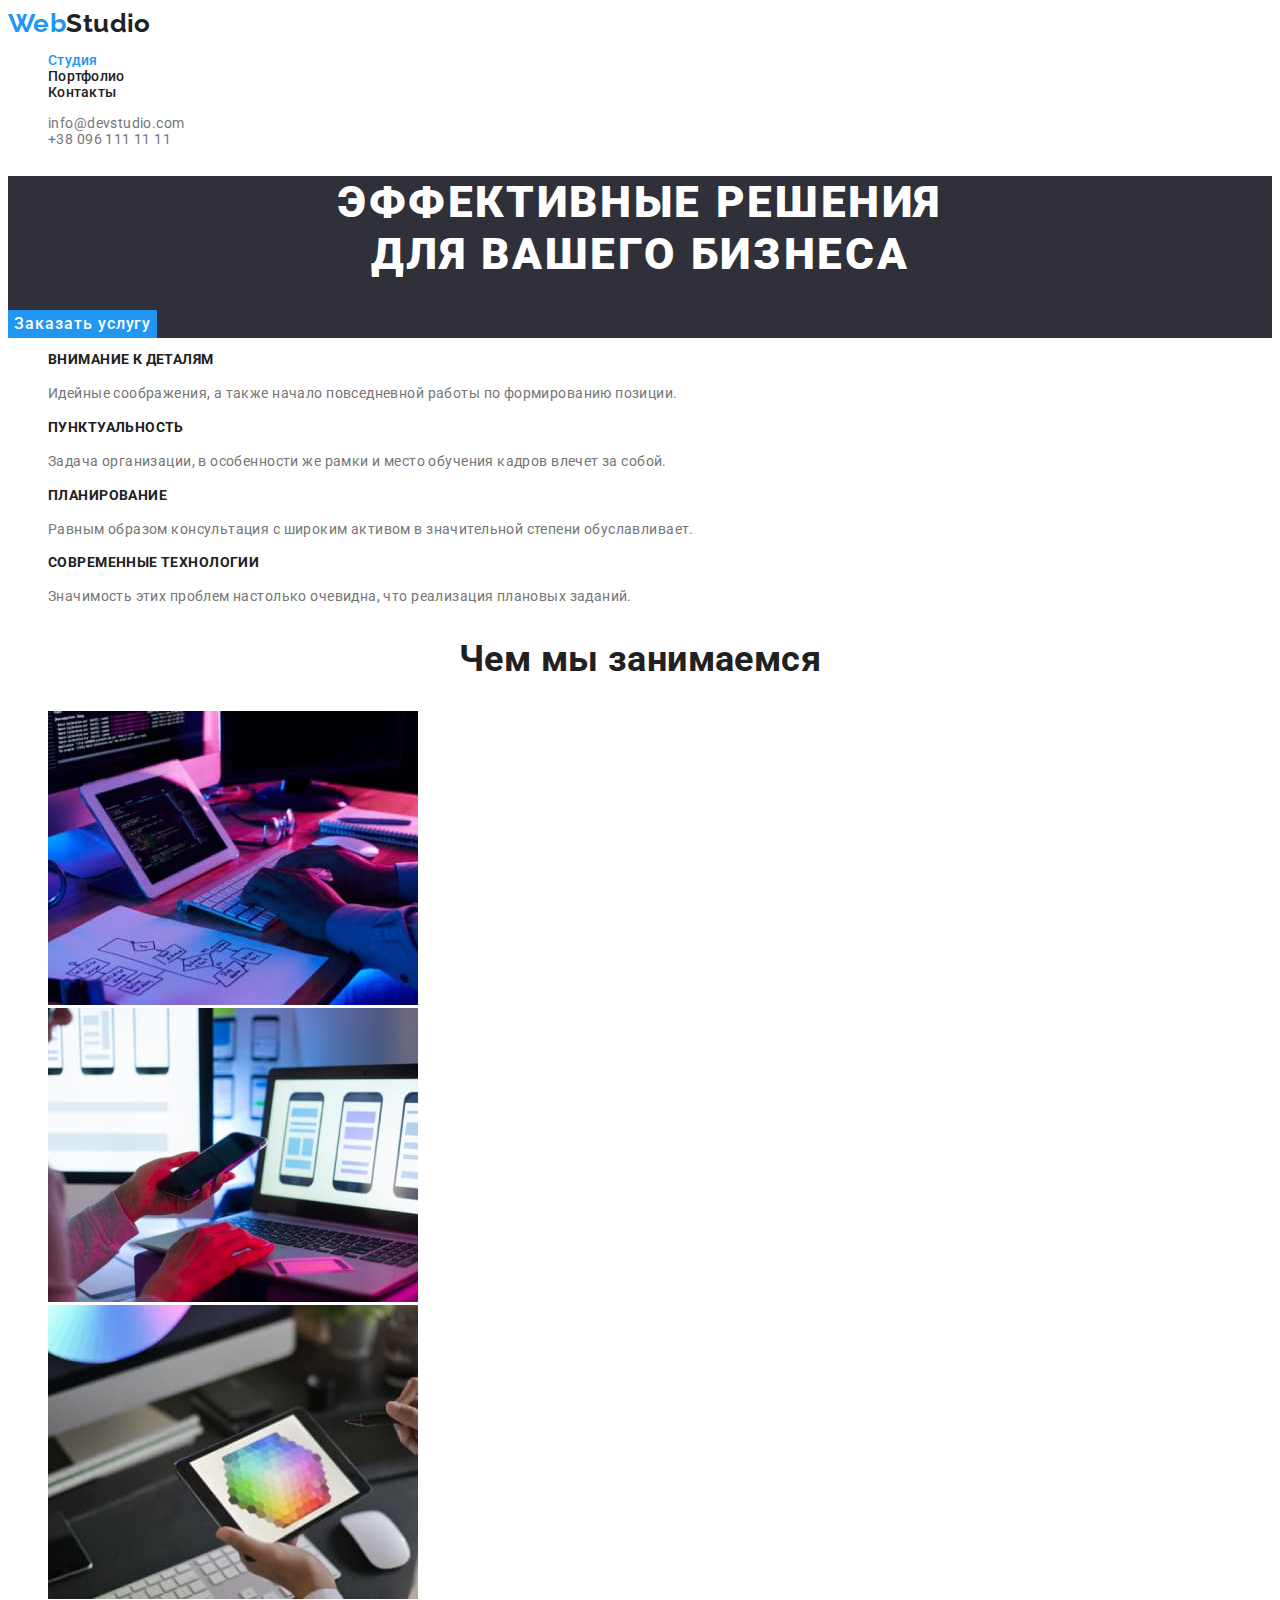
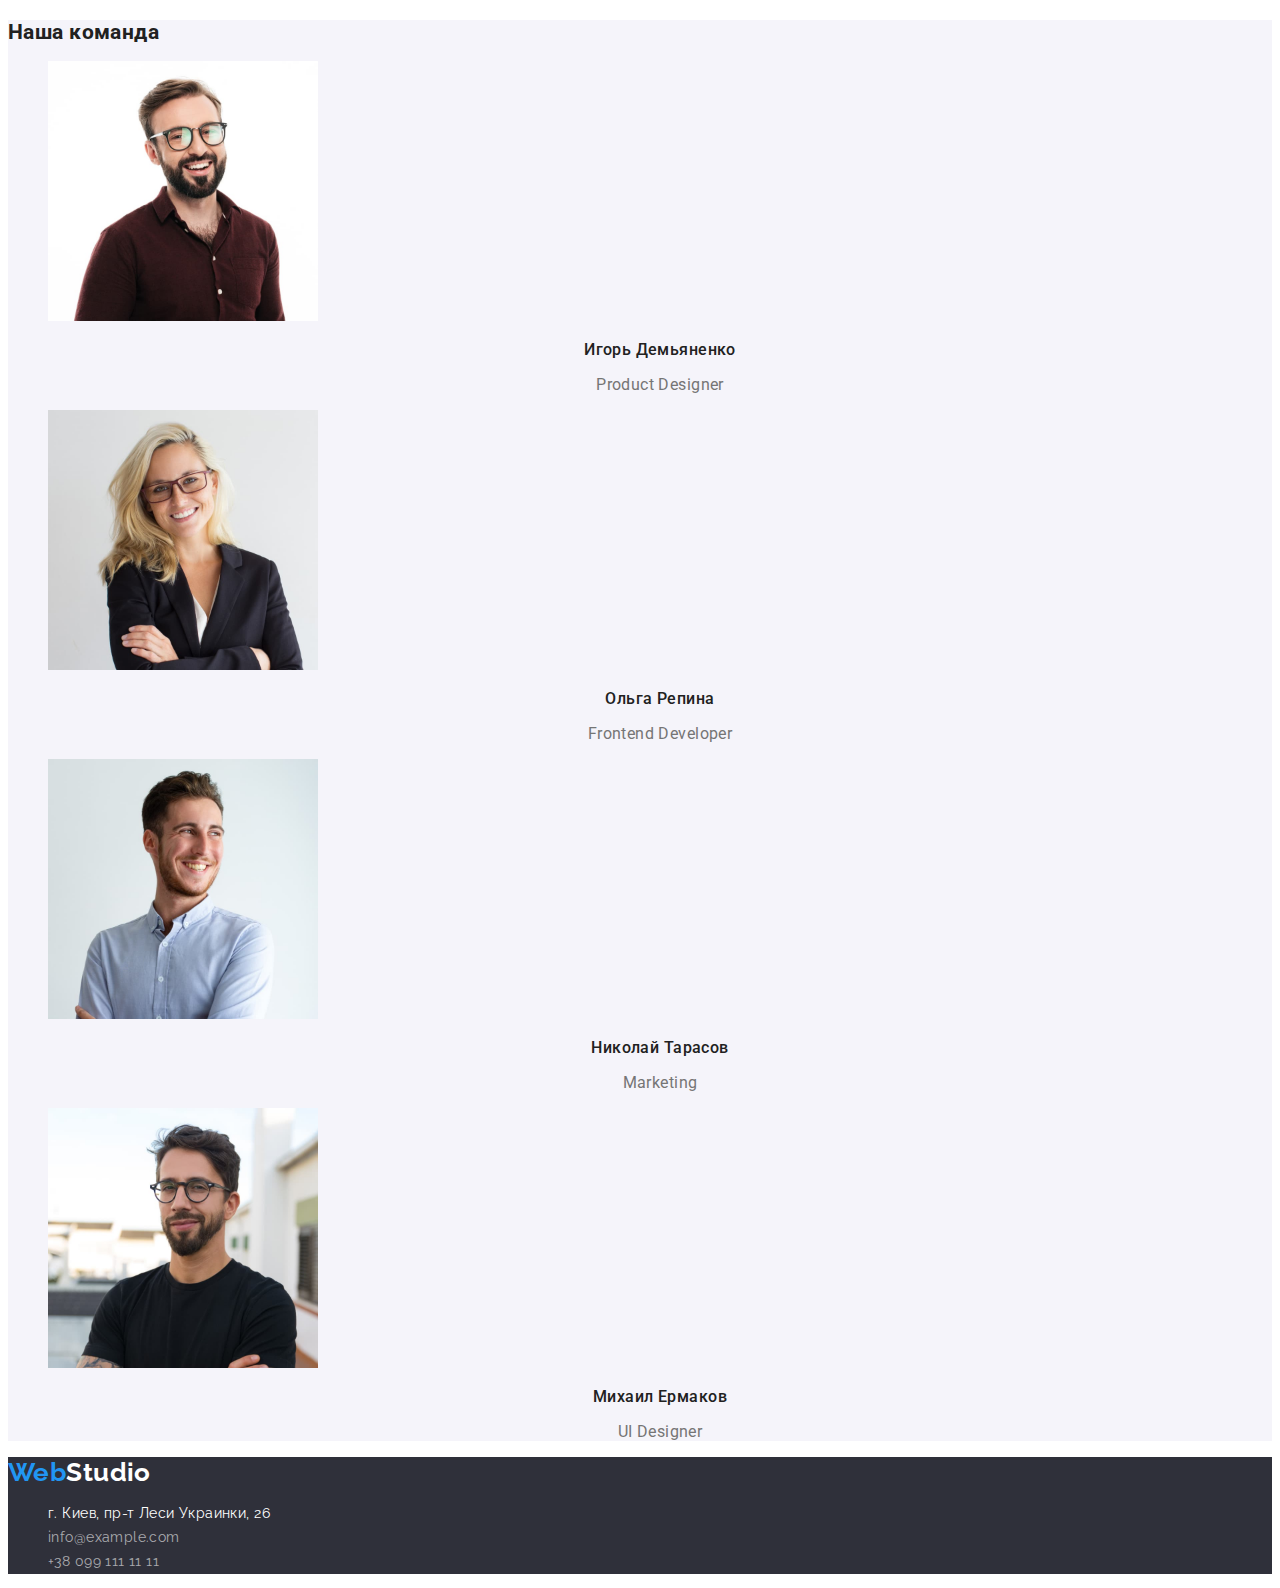
<file: index.html>
<!DOCTYPE html>
<html lang="ru">
<head>
    <meta charset="UTF-8">
    <meta http-equiv="X-UA-Compatible" content="IE=edge">
    <meta name="viewport" content="width=device-width, initial-scale=1.0">
    <link rel="preconnect" href="https://fonts.googleapis.com">
    <link rel="preconnect" href="https://fonts.gstatic.com" crossorigin>
    <link href="https://fonts.googleapis.com/css2?family=Raleway:wght@700&family=Roboto:wght@400;500;700;900&display=swap" rel="stylesheet">
    <title>Студия</title>
    <link rel="stylesheet" href="./css/styles.css">
</head>
<body>
    

    <header class="header">
        <nav class="header-nav">
        <a href="/" class="header-logo">Web<span class="header-logo2">Studio</span></a>
           <ul class="header-nav-list list">
                <li class="header-item"><a href="./index.html" class="header-nav-link link current">Студия</a></li>
                <li class="header-item"><a href="./portfolio.html" class="header-nav-link link ">Портфолио</a></li>
                <li class="header-item"><a href="" class="header-nav-link link">Контакты</a></li>
            </ul>
        </nav>

        <ul class="header-list list">
            <li class="header-item"><a href="mailto:info@devstudio.com" class="header-contact link">info@devstudio.com</a></li>
            <li class="header-item"><a href="tel:+380961111111" class="header-contact link">+38 096 111 11 11</a></li>
        </ul>

    </header>

    <main>
        <section class="hero">
            <h1 class="hero-title">Эффективные решения <br> для вашего бизнеса</h1>
            <button type="button" class="hero-btn btn">Заказать услугу</button>
        </section>
    
        <section class="advantages">
            <h2 class="visually-hidden">Наши преимущества</h2>
        <ul class="advantages-list">
            <h3 class="advantages-list-headers">Внимание к деталям</h3>
            <p class="advantages-list-text">Идейные соображения, а также начало повседневной работы по формированию позиции.</p>
            <li class="advantages-item list">
            </li>
            <h3 class="advantages-list-headers">Пунктуальность</h3>
            <p class="advantages-list-text">Задача организации, в особенности же рамки и место обучения кадров влечет за собой.</p>
            <li class="advantages-item list">
            </li>
            <h3 class="advantages-list-headers">Планирование</h3>
            <p class="advantages-list-text">Равным образом консультация с широким активом в значительной степени обуславливает.</p>
            <li class="advantages-item list">
            </li>
            <li class="advantages-item list">
                <h3 class="advantages-list-headers">Современные технологии</h3>
                <p class="advantages-list-text">Значимость этих проблем настолько очевидна, что реализация плановых заданий.</p>
            </li>
        </ul>
        </section>
        

        <section class="whatwedo">
            <h2 class="whatwedo-title">Чем мы занимаемся</h2>
            <ul class="whatwedo-list list">
                <li class="whatwedo-item" ><img src="./images/actions1.jpg" alt="Десктопные приложения" width="370"></li>
                <li class="whatwedo-item" ><img src="./images/actions2.jpg" alt="Мобильные приложения" width="370"></li>
                <li class="whatwedo-item" ><img src="./images/actions3.jpg" alt="Дизайнерские решения" width="370"></li>
            </ul>
        </section>
     

        <section class="team">
            <h2 class="team-title">Наша команда</h2>
            <ul class="team-list">
                <li class="team-list list">
                    <div class="team-description">
                    <img src="./images/team1.jpg" alt="Дизайнер" width="270">
                    <h3 class="team-list-header">Игорь Демьяненко</h3>
                    <p class="team-list-text">Product Designer</p>
                    </div>
                </li>
                <li class="team-list list">
                    <div class="team-description">
                    <img src="./images/team2.jpg" alt="Разработчик" width="270">
                    <h3 class="team-list-header">Ольга Репина</h3>
                    <p class="team-list-text">Frontend Developer</p>
                    </div>
                </li>
                <li class="team-list list">
                    <div class="team-description">
                    <img src="./images/team3.jpg" alt="Маркетолог" width="270">
                    <h3 class="team-list-header">Николай Тарасов</h3>
                    <p class="team-list-text">Marketing</p>
                    </div>
                </li>
                <li class="team-list list">
                    <div class="team-description">
                    <img src="./images/team4.jpg" alt="UI дизайнер" width="270">
                    <h3 class="team-list-header">Михаил Ермаков</h3>
                    <p class="team-list-text">UI Designer</p>
                    </div>
                </li>
            </ul>
        </section>
    </main>
    
        <footer class="footer">
    
                <a href="/" class="footer-logo">Web<span class="footer-logo2">Studio</span></a>
                <address>
                    <ul class="footer-list list">
                        <li class="footer-item"><a href="https://goo.gl/maps/zTZSHsierRrtgQWT7" target="_blank" rel="noopener noindex nofollow" class="footer-link address">г. Киев, пр-т Леси Украинки, 26 </a></li>
                        <li class="footer-item contact"><a href="mailto:info@example.com" class="footer-link contact">info@example.com</a></li>
                        <li class="footer-item"><a href="tel:+380991111111" class="footer-link contact">+38 099 111 11 11</a></li>
                    </ul>
                </address>
            

        </footer>
</body>
</html>
</file>
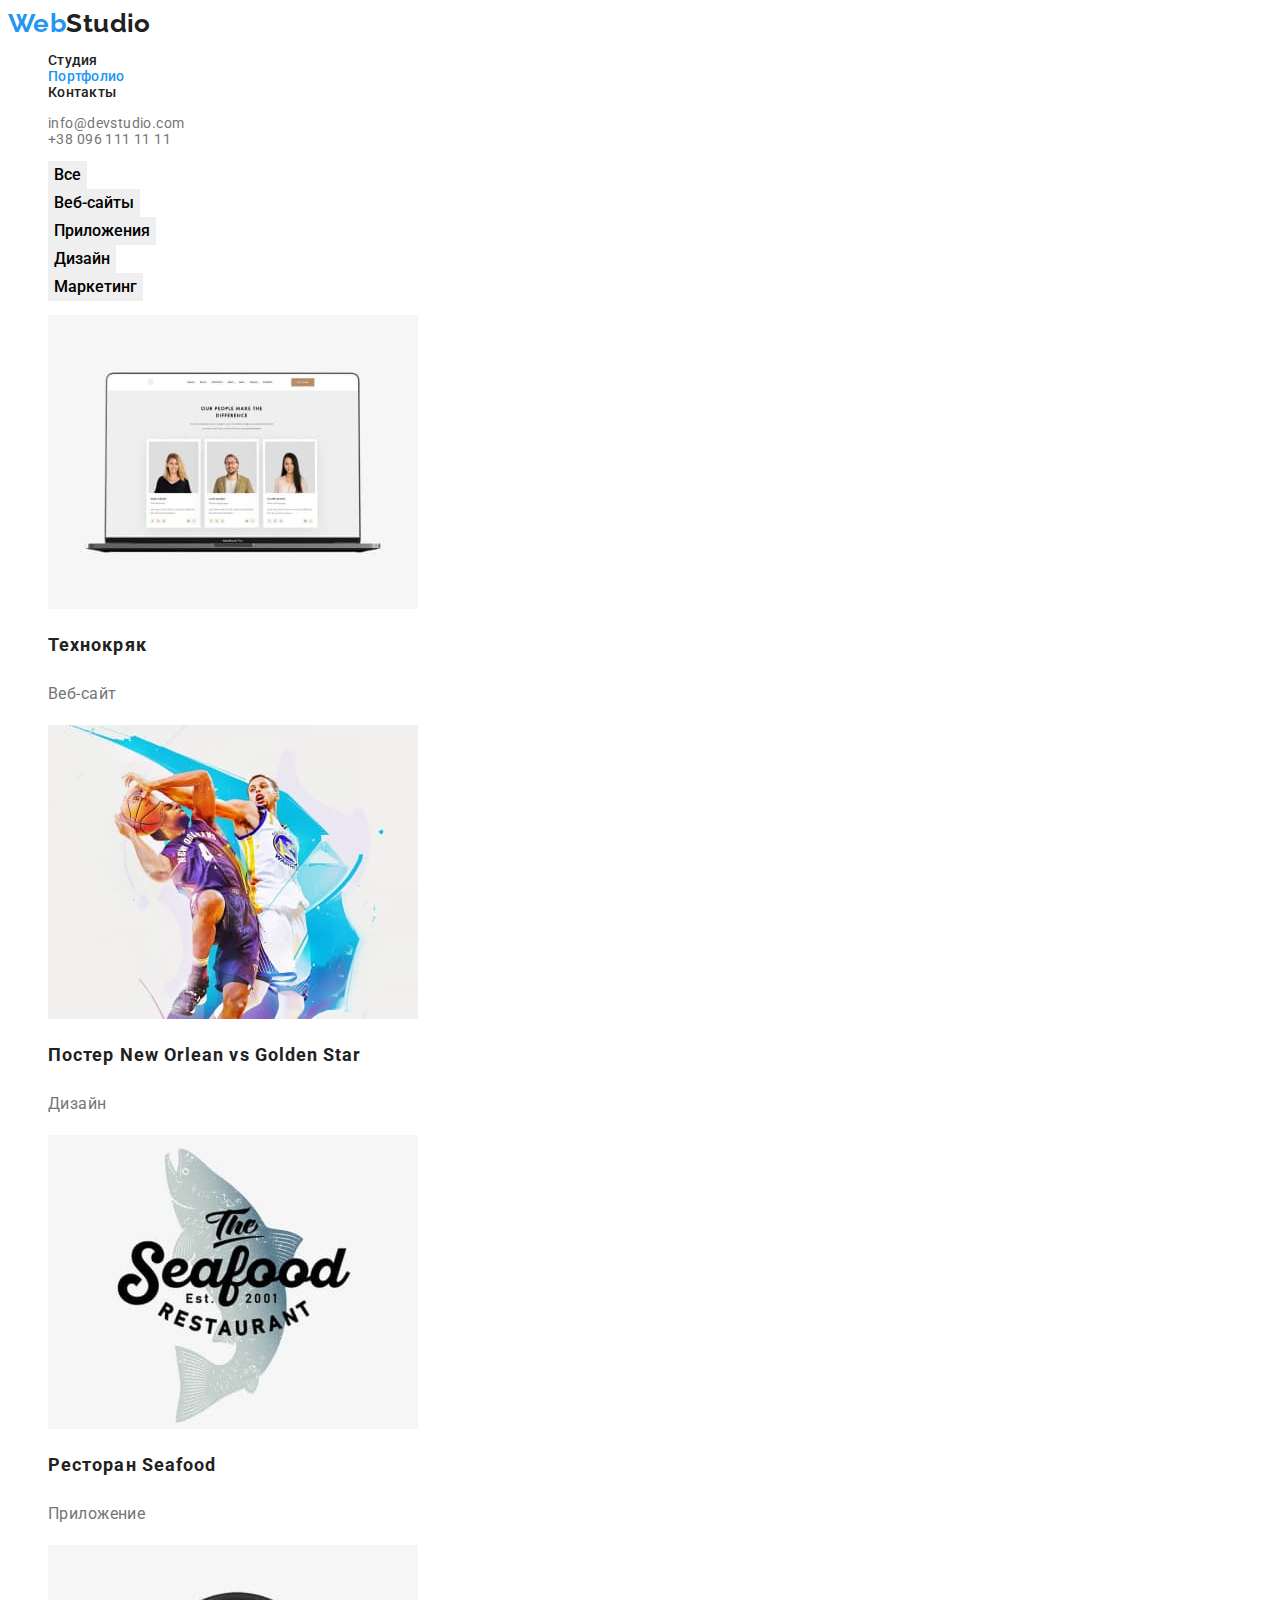
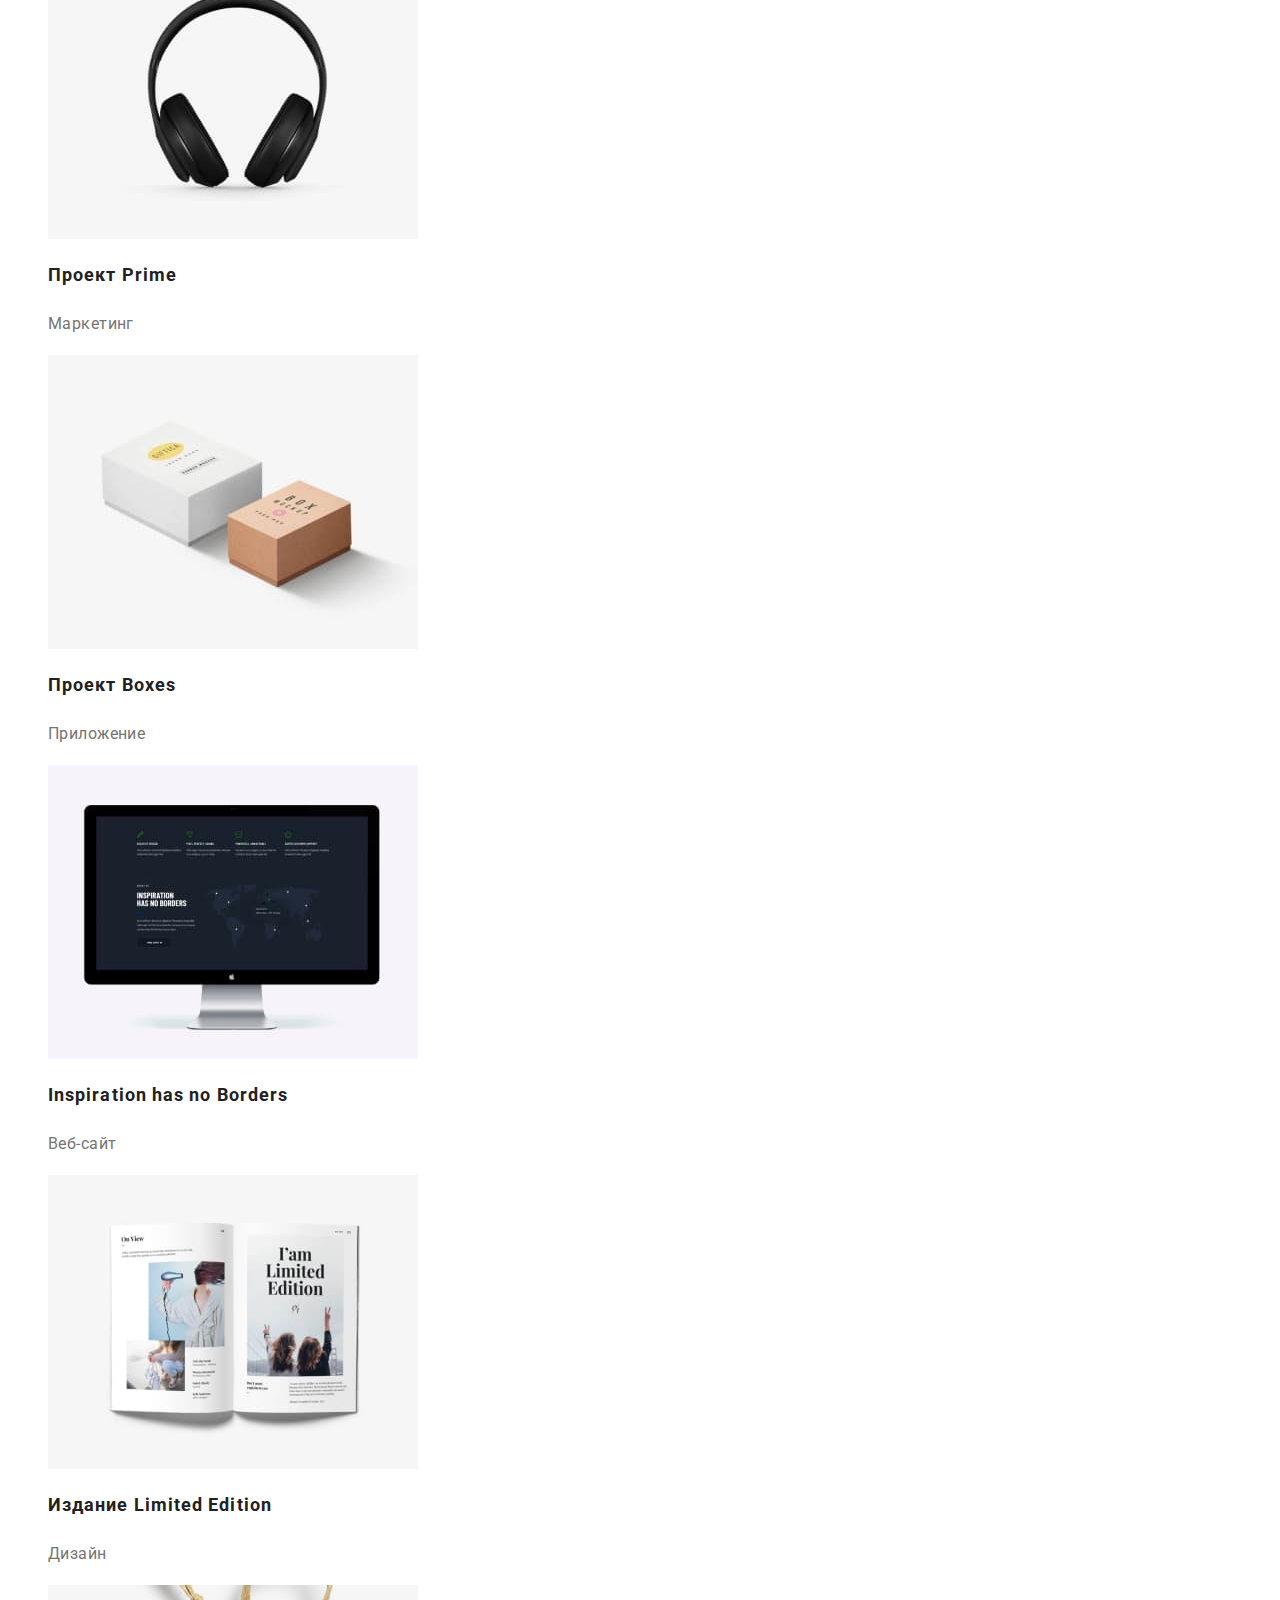
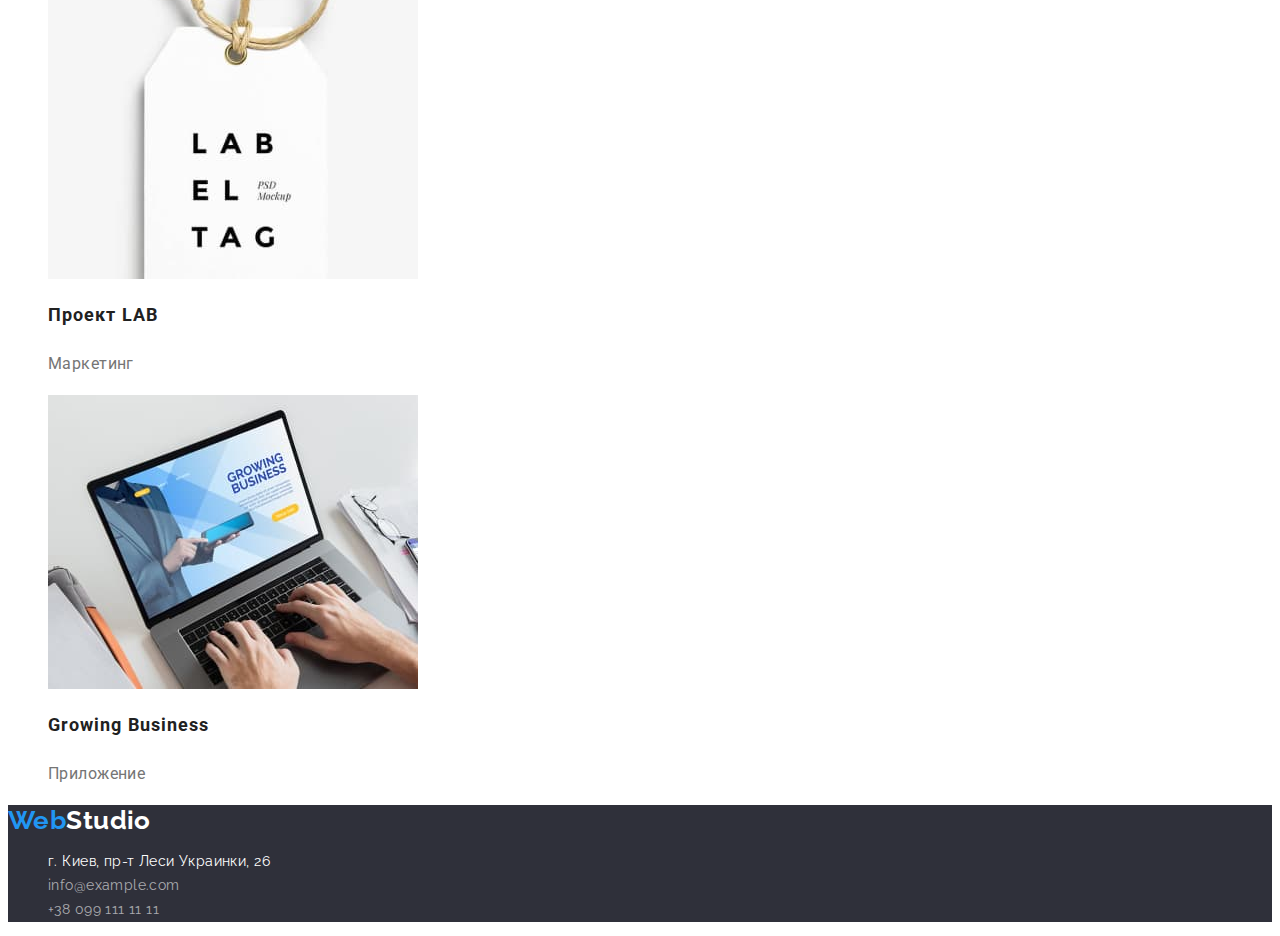
<file: portfolio.html>
<!DOCTYPE html>
<html lang="ru">
<head>
    <meta charset="UTF-8">
    <meta http-equiv="X-UA-Compatible" content="IE=edge">
    <meta name="viewport" content="width=device-width, initial-scale=1.0">
    <link rel="preconnect" href="https://fonts.googleapis.com">
    <link rel="preconnect" href="https://fonts.gstatic.com" crossorigin>
    <link href="https://fonts.googleapis.com/css2?family=Raleway:wght@700&family=Roboto:wght@400;500;700;900&display=swap" rel="stylesheet">
    <title>Студия</title>
    <link rel="stylesheet" href="./css/styles.css"/>
</head>
<body>

    <header class="header">
        <nav class="header-nav">
        <a href="/" class="header-logo">Web<span class="header-logo2">Studio</span></a>
           <ul class="header-nav-list list">
                <li class="header-item"><a href="./index.html" class="header-nav-link link ">Студия</a></li>
                <li class="header-item"><a href="./portfolio.html" class="header-nav-link link current">Портфолио</a></li>
                <li class="header-item"><a href="" class="header-nav-link link">Контакты</a></li>
            </ul>
        </nav>

        <ul class="header-list list">
            <li class="header-item"><a href="mailto:info@devstudio.com" class="header-contact link">info@devstudio.com</a></li>
            <li class="header-item"><a href="tel:+380961111111" class="header-contact link">+38 096 111 11 11</a></li>
        </ul>

    </header>

    <main>
    <section class="portfolio">
        <h1 class="visually-hidden">Наши работы</h1>
        <ul class="portfolio-list list">
            <li><button type="button" class="portfolio-list-btn btn">Все</button></li>
            <li><button type="button" class="portfolio-list-btn btn">Веб-сайты</button></li>
            <li><button type="button" class="portfolio-list-btn btn">Приложения</button></li>
            <li><button type="button" class="portfolio-list-btn btn">Дизайн</button></li>
            <li><button type="button" class="portfolio-list-btn btn">Маркетинг</button></li>
        </ul>
        <ul class="portfolio-list list">
            <li>
                <a href="" class="portfolio-link">
                    <img src="./images/portfolio1.jpg" alt="Экран проэкта Технокряк">
                    <h2 class="portfolio-list-title">Технокряк</h2>
                    <p class="portfolio-list-text">Веб-сайт</p>
                </a>
            </li>
            <li>
                <a href="" class="portfolio-link">
                    <img src="./images/portfolio2.jpg" alt="Постер">
                    <h2 class="portfolio-list-title">Постер New Orlean vs Golden Star</h2>
                    <p class="portfolio-list-text">Дизайн</p>
                </a>
            </li>
            <li>
                <a href="" class="portfolio-link">
                    <img src="./images/portfolio3.jpg" alt="Лого ресторана SeaFood">
                    <h2 class="portfolio-list-title">Ресторан Seafood</h2>
                    <p class="portfolio-list-text">Приложение</p>
                </a>
            </li>
            <li>
                <a href="" class="portfolio-link">
                    <img src="./images/portfolio4.jpg" alt="Лого проэкта Prime">
                    <h2 class="portfolio-list-title">Проект Prime</h2>
                    <p class="portfolio-list-text">Маркетинг</p>
                </a>
            </li>
            <li>
                <a href="" class="portfolio-link">
                    <img src="./images/portfolio5.jpg" alt="Лого проэкта Boxes">
                    <h2 class="portfolio-list-title">Проект Boxes</h2>
                    <p class="portfolio-list-text">Приложение</p>
                </a>
            </li>
            <li>
                <a href="" class="portfolio-link">
                    <img src="./images/portfolio6.jpg" alt="Экран сайта">
                    <h2 class="portfolio-list-title">Inspiration has no Borders</h2>
                    <p class="portfolio-list-text">Веб-сайт</p>
                </a>
            </li>
            <li>
                <a href="" class="portfolio-link">
                    <img src="./images/portfolio7.jpg" alt="Странийы журнала">
                    <h2 class="portfolio-list-title">Издание Limited Edition</h2>
                    <p class="portfolio-list-text">Дизайн</p>
                </a>
            </li>
            <li>
                <a href="" class="portfolio-link">
                    <img src="./images/portfolio8.jpg" alt="Лого проэкта LAB">
                    <h2 class="portfolio-list-title">Проект LAB</h2>
                    <p class="portfolio-list-text">Маркетинг</p>
                </a>
            </li>
            <li>
                <a href="" class="portfolio-link">
                    <img src="./images/portfolio9.jpg" alt="Экран приложения">
                    <h2 class="portfolio-list-title">Growing Business</h2>
                    <p class="portfolio-list-text">Приложение</p>
                </a>
            </li>
        </ul>
    </section>
       
    </main>
    <footer class="footer">
    
        <a href="/" class="footer-logo">Web<span class="footer-logo2">Studio</span></a>
        <address>
            <ul class="footer-list list">
                <li class="footer-item"><a href="https://goo.gl/maps/zTZSHsierRrtgQWT7" target="_blank" rel="noopener noindex nofollow" class="footer-link address">г. Киев, пр-т Леси Украинки, 26 </a></li>
                <li class="footer-item contact"><a href="mailto:info@example.com" class="footer-link contact">info@example.com</a></li>
                <li class="footer-item"><a href="tel:+380991111111" class="footer-link contact">+38 099 111 11 11</a></li>
            </ul>
        </address>
   
</footer>
</body>
</html>
</file>
<file: css/styles.css>
:root {
    --maintext-color:#212121;
    --secondtext-color:#757575;
    --accent-color:#2196F3;
    --light-text-color:#FFFFFF;
    --background-dark-color:#2F303A;
    --background-medium-color:#F5F4FA;
    --background-light-color:#E5E5E5;
    --background-main-color:#FFFFFF;
}
body{
    font-family: Roboto, sans-serif;
    color:var(--maintext-color);
    font-size: 14px;
    letter-spacing: 0.03em;
    background: var(--background-main-color);
    }

    a {
        text-decoration:none;
    }
/* -----------------------------------------HEADER------------------------------------------------------ */
.header {
    
        }
        

.header-logo {
font-family: 'Raleway';
font-weight: 700;
font-size: 26px;
line-height: 1.19;
color: var(--accent-color);
}
.header-logo2 {
    color: var(--maintext-color);    
    }
.header-nav-list{
font-weight: 500;
line-height: 1.14;
letter-spacing: 0.02em;
}


.header-nav-link {
    color: var(--maintext-color);
}
.header-nav-link:hover, 
.header-contact:hover,
.header-nav-link:focus,
.header-contact:focus {
    color: var(--accent-color);
}

.header-nav-link.current{
color:var(--accent-color);
}

.list{
list-style: none;
}
.header-contact {
color: var(--secondtext-color);
}
/* ---------------------------------------------HERO------------------------------------------- */
.hero {
    background:var(--background-dark-color);
    
}
.hero-title{
font-weight: 900;
font-size: 44px;
line-height: 1,36;
text-align: center;
letter-spacing: 0.06em;
text-transform: uppercase;
color: var(--light-text-color);
}
.hero-btn{
background: var(--accent-color);
font-family: inherit;
font-weight: 700;
font-size: 16px;
line-height: 1.88;
display: flex;
align-items: center;
text-align: center;
letter-spacing: 0.06em;
color: var(--light-text-color);
}
/* -----------------------------------------------ADVANTAGES---------------------------------------------- */
.advantages{
    
}
.visually-hidden {
    clip: rect(0 0 0 0);
    clip-path: inset(50%);
    height: 1px;
    overflow: hidden;
    position: absolute;
    white-space: nowrap;
    width: 1px;
  }

.advantages-list-headers{
font-weight: 700;
font-size: 14px;
line-height: 1.14;
text-transform: uppercase;
}

.advantages-list-text{
line-height: 1.71;
color: var(--secondtext-color);
}

.whatwedo{
    }
.whatwedo-title{
font-size: 36px;
line-height: 1.166;
text-align: center;
}

.team{
background: var(--background-medium-color);
}

.team-description{
    }

.team-list-header{
font-weight: 500;
font-size: 16px;
line-height: 1.19;
text-align: center;
}

.team-list-text{
    font-size: 16px;
    line-height: 1.19;
    text-align: center;
    color:var(--secondtext-color)
}

.footer{
    background: var(--background-dark-color);
    font-family: 'Raleway';
}
.footer-logo{
font-weight: 700;
font-size: 26px;
line-height: 1.19;
color: var(--accent-color);
}
.footer-logo2{
    font-weight: 700;
    font-size: 26px;
    line-height: 1.19;
    color: var(--background-main-color);    
}

.footer-link {
font-style: normal;
font-weight: 400;
line-height: 1.71;
}


.footer-link.address {
color: var(--light-text-color);
}

.footer-link.contact{
color: rgba(255, 255, 255, 0.6);
}

.footer-link:hover,
.footer-link:focus {
color: var(--accent-color);
}

.portfolio-list-title {
font-size: 18px;
line-height: 2;
letter-spacing: 0.06em;
color: var(--maintext-color);
}

.portfolio-list-text{
font-weight: 400;
font-size: 16px;
line-height: 1.88;
color:var(--secondtext-color);
}

.portfolio-link{
    text-decoration:none;
}

.btn{
font-family: inherit;
font-weight: 500;
font-size: 16px;
line-height: 1.63;
text-align: center;
cursor: pointer;
border: transparent;
}

.btn:hover{
    background:var(--accent-color);
    color:var(--light-text-color);
}
</file>
